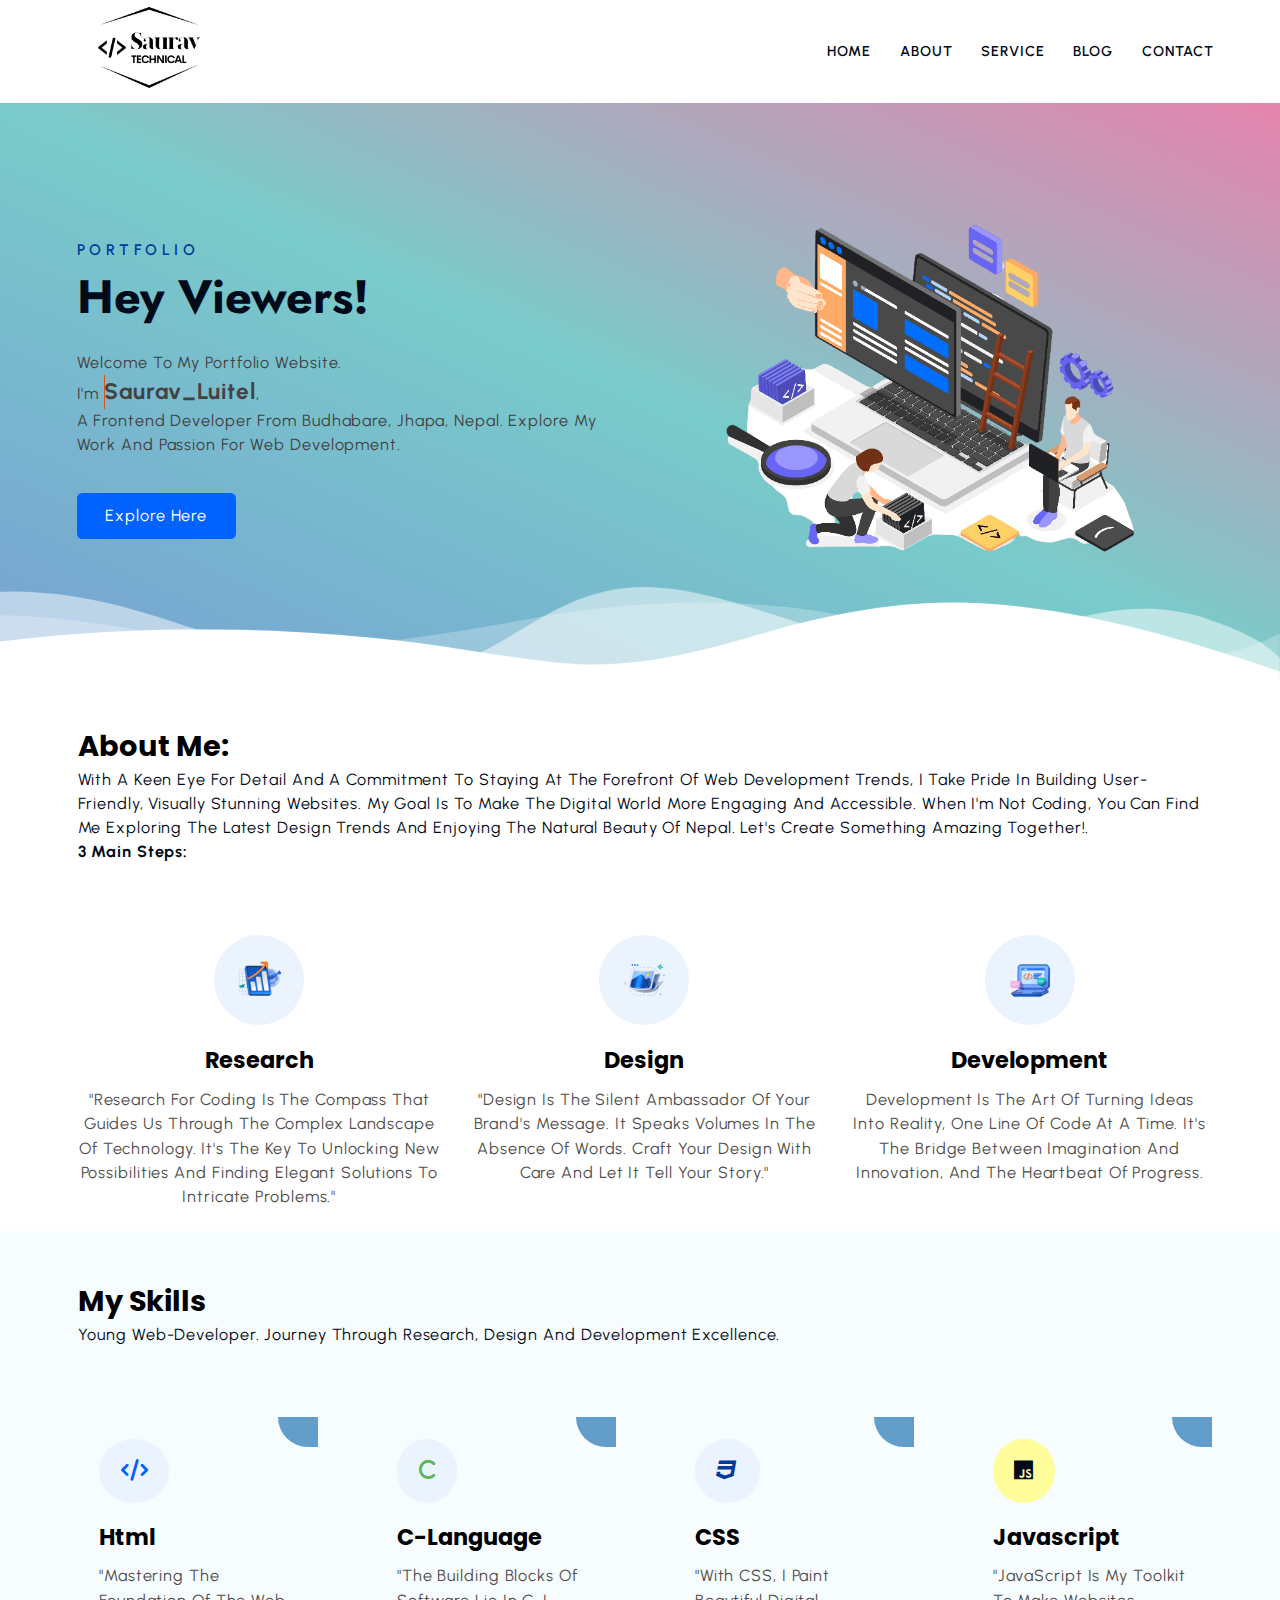
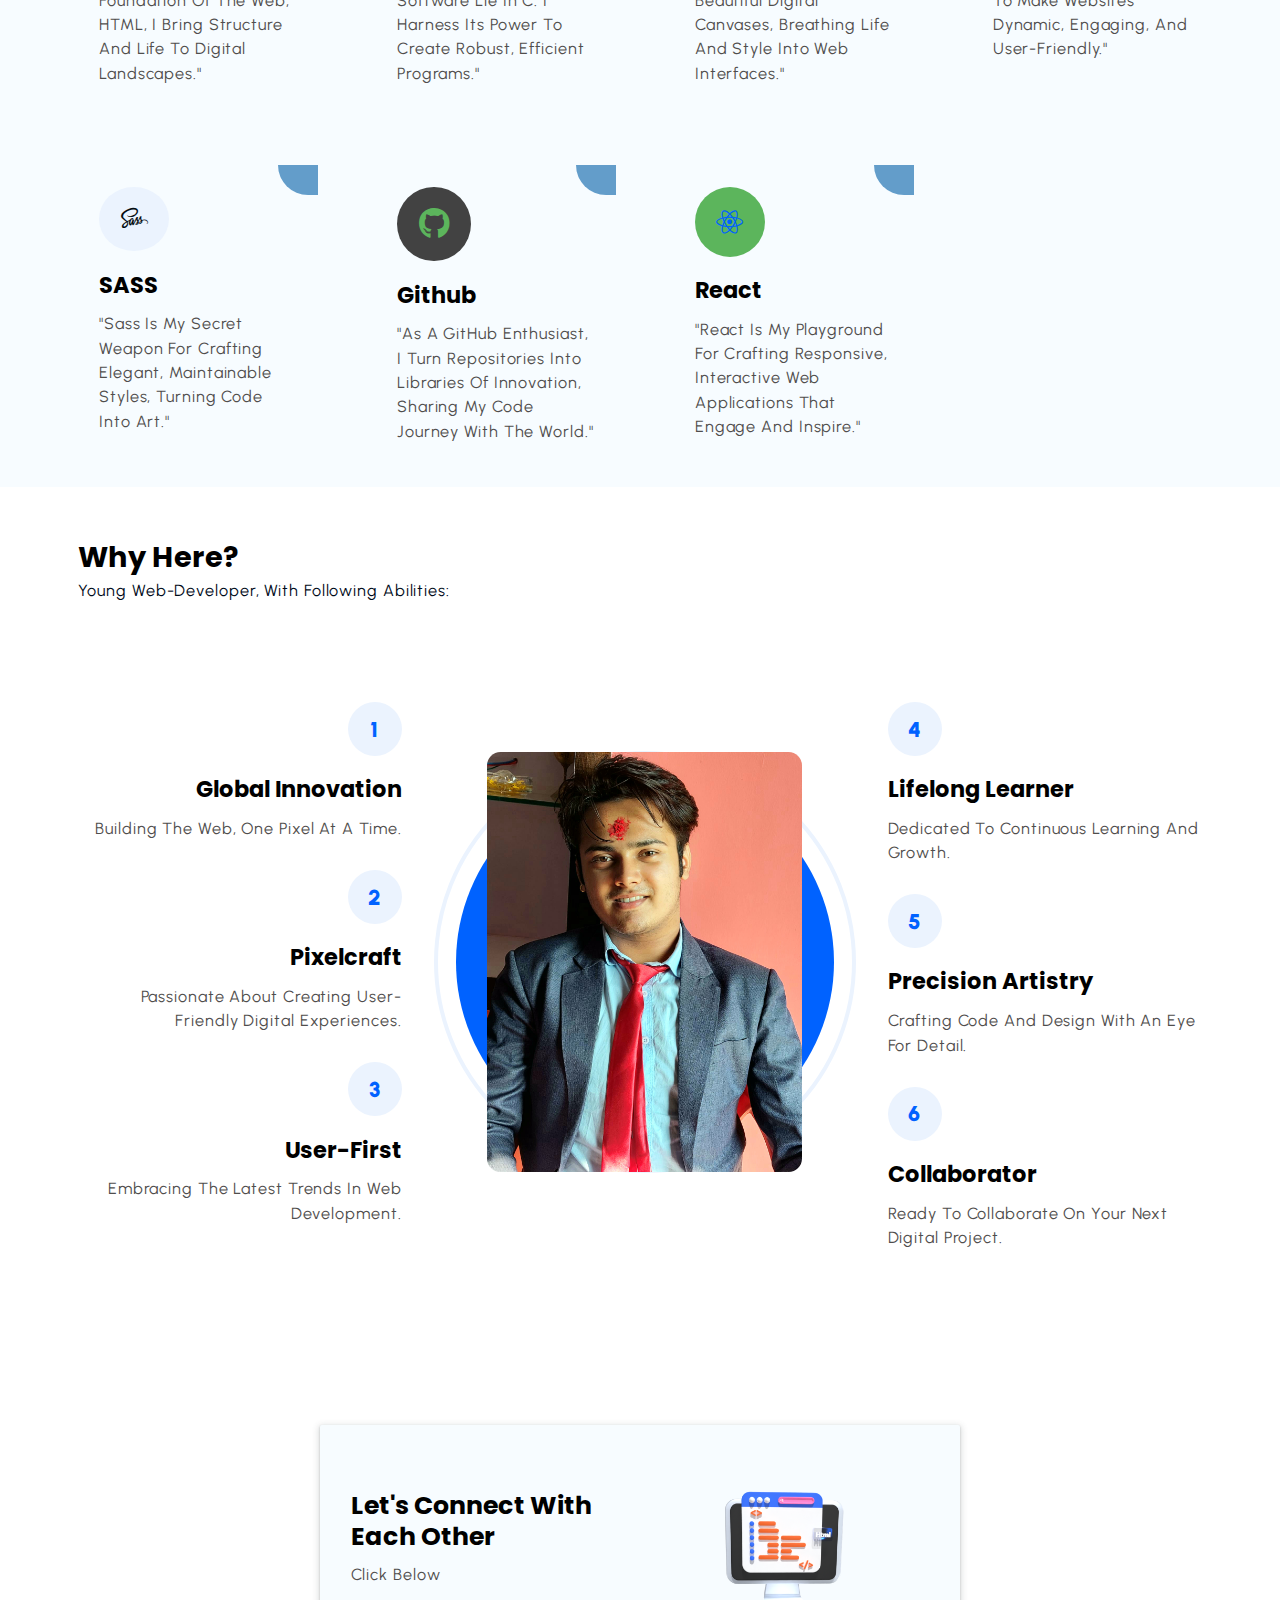
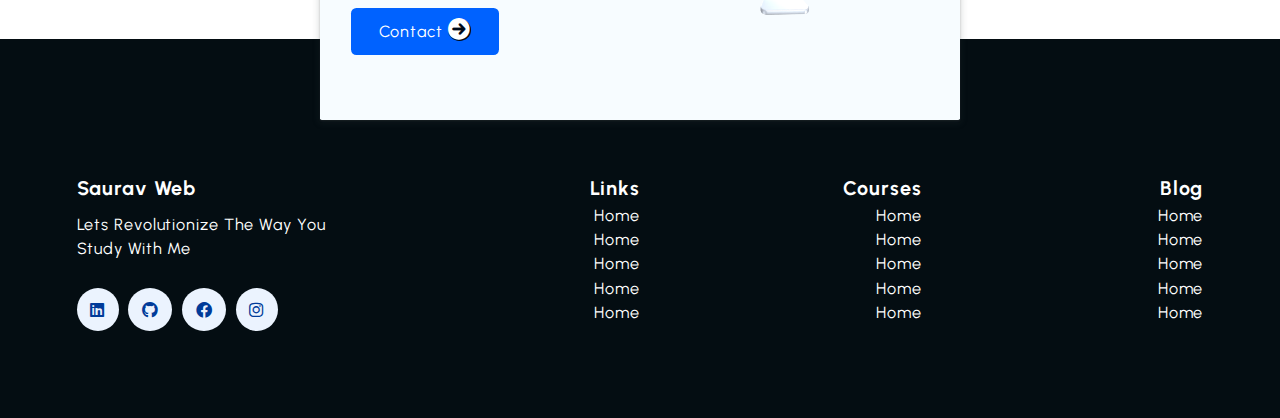
<file: Main-Project/index.html>
<!DOCTYPE html>
<html lang="en">

<head>
    <meta charset="UTF-8">
    <meta name="viewport" content="width= , initial-scale=1.0">
    <title>Saurav-Website</title>
    <link rel="icon" href="logo+img/title.png" type=""> <!---title icon-->
    <link rel="stylesheet" href="https://cdnjs.cloudflare.com/ajax/libs/font-awesome/6.0.0/css/all.min.css">
    <link rel="stylesheet" href="css/style.css">
    <link rel="preconnect" href="https://fonts.googleapis.com">
    <link rel="preconnect" href="https://fonts.gstatic.com" crossorigin>
    <link
        href="https://fonts.googleapis.com/css2?family=Jost:wght@100;200;300;400;500;600;700;800;900&family=Poppins:wght@100;200;300;400;500;600;700;800;900&family=Urbanist:wght@100;200;300;400;500;600;700;800;900&display=swap"
        rel="stylesheet">
</head>

<body>
    <!------head navbar section-->
    <header class="section-navbar">
        <div class="container">
            <div class="navbar-brand">
                <a href="index.html">
                    <img src="logo+img/reallogo.png" alt="logo" style="width: 15rem;
                    height: auto;
                    padding-left: 3.2rem;filter: brightness(0);">
                </a>

            </div>
            <nav class="navbar">
                <ul>
                    <li class="nav-item"><a class="nav-link" href="#Home">Home</a></li>
                    <li class="nav-item"><a class="nav-link" href="#About">about</a></li>
                    <li class="nav-item"><a class="nav-link" href="#Service">service</a></li>
                    <li class="nav-item"><a class="nav-link" href="blog.html">blog</a></li>
                    <li class="nav-item"><a class="nav-link" href="#section-contact--homepage">contact</a></li>
                </ul>
            </nav>
        </div>
    </header>
    <!------head navbar section end-->

    <!-- ========== Start hero Section ========== -->
    <main id="Home">
        <div class="section-hero">
            <div class="container grid grid-two--cols">
                <div class="section-hero--content">
                    <p class="hero-subheading">Portfolio</p>
                    <h1 class="hero-heading">Hey Viewers!</h1>
                    <p class="hero-para">      
                     Welcome to my portfolio website. <br> I'm <span>Saurav_Luitel</span>,<br> a Frontend Developer from Budhabare, Jhapa, Nepal. 
                     Explore my work and passion for web development.
                    </p>
                    <div class="hero-btn">
                        <a href="service.html" class="btn btn-white">Explore Here</a>
                    </div>
                </div>
                <div class="section-hero--image">
                    <figure>
                        <img src="logo+img/replace.png" alt="main picture">
                    </figure>
                </div>
            </div>
        </div>
        <div class="custom-shape-divider-bottom-1697623819">
            <svg data-name="Layer 1" xmlns="http://www.w3.org/2000/svg" viewBox="0 0 1200 120"
                preserveAspectRatio="none">
                <path
                    d="M0,0V46.29c47.79,22.2,103.59,32.17,158,28,70.36-5.37,136.33-33.31,206.8-37.5C438.64,32.43,512.34,53.67,583,72.05c69.27,18,138.3,24.88,209.4,13.08,36.15-6,69.85-17.84,104.45-29.34C989.49,25,1113-14.29,1200,52.47V0Z"
                    opacity=".25" class="shape-fill"></path>
                <path
                    d="M0,0V15.81C13,36.92,27.64,56.86,47.69,72.05,99.41,111.27,165,111,224.58,91.58c31.15-10.15,60.09-26.07,89.67-39.8,40.92-19,84.73-46,130.83-49.67,36.26-2.85,70.9,9.42,98.6,31.56,31.77,25.39,62.32,62,103.63,73,40.44,10.79,81.35-6.69,119.13-24.28s75.16-39,116.92-43.05c59.73-5.85,113.28,22.88,168.9,38.84,30.2,8.66,59,6.17,87.09-7.5,22.43-10.89,48-26.93,60.65-49.24V0Z"
                    opacity=".5" class="shape-fill"></path>
                <path
                    d="M0,0V5.63C149.93,59,314.09,71.32,475.83,42.57c43-7.64,84.23-20.12,127.61-26.46,59-8.63,112.48,12.24,165.56,35.4C827.93,77.22,886,95.24,951.2,90c86.53-7,172.46-45.71,248.8-84.81V0Z"
                    class="shape-fill"></path>
            </svg>
        </div>
    </main>
    <!-- ========== End hero Section ========== -->

    <!-- ========== Start About Section ========== -->
    <section class="section-about" id="About">
        <div class="container">
            <h2 class="section-common-heading">About Me:</h2>
            <p class="section-common-subheading">
                With a keen eye for detail and a commitment to staying at the forefront of web development trends, I take pride in building user-friendly,
                 visually stunning websites. My goal is to make the digital world more engaging and accessible. When I'm not coding, 
                you can find me exploring the latest design trends and enjoying the natural beauty of Nepal. Let's create something amazing together!. <br> <b>3 main steps:</b>
            </p>
        </div>
        <div class="container grid grid-three--cols">
            <div class="about-div">
                <div class="icon">
                    <img src="logo+img/research.png" alt="research">
                </div>
                <h2 class="section-common--title">Research</h2>
                <p>"Research for coding is the compass that guides us through the complex landscape of technology.
                 It's the key to unlocking new possibilities and finding elegant solutions to intricate problems."</p>
            </div>
            <div class="about-div">
                <div class="icon">
                    <img src="logo+img/design.png" alt="design">
                </div>
                <h2 class="section-common--title">Design</h2>
                <p>"Design is the silent ambassador of your brand's message. It speaks volumes in the absence of words.
                     Craft your design with care and let it tell your story."</p>
            </div>
            <div class="about-div">
                <div class="icon">
                    <img src="logo+img/Coding.png" alt="development">
                </div>
                <h2 class="section-common--title">Development</h2>
                <p>Development is the art of turning ideas into reality, one line of code at a time. 
                    It's the bridge between imagination and innovation, and the heartbeat of progress.</p>
            </div>
        </div>
    </section>
    <!-- ========== End About Section ========== -->

    <!-- ========== Start Services Section ========== -->
    <section class="section-course" id="Service">
        <div class="container">
            <h1 class="section-common-heading">My Skills</h1>
            <p class="section-common-subheading">
                Young Web-developer. Journey through Research, Design and Development Excellence.
            </p>
        </div>
        <div class="container grid grid-four--cols">
            <div class="course-div">
                <div class="icon">
                    <i class="fa-solid fa-code"></i>
                </div>
                <h2 class="section-common--title">Html</h2>
                <p class="">"Mastering the foundation of the web, HTML, I bring structure and life to digital landscapes."</p>
            </div>
            <div class="course-div">
                <div class="icon">
                    <i class="fa-solid fa-c"></i>
                </div>
                <h2 class="section-common--title">C-language</h2>
                <p class=""> "The building blocks of software lie in C. I harness its power to create robust, efficient programs."</p>
            </div>
            <div class="course-div">
                <div class="icon">
                    <i class="fa-brands fa-css3"></i>
                </div>
                <h2 class="section-common--title">CSS</h2>
                <p class="">"With CSS, I paint beautiful digital canvases, breathing life and style into web interfaces."</p>
            </div>
            <div class="course-div">
                <div class="icon">
                    <i class="fa-brands fa-js"></i>
                </div>
                <h2 class="section-common--title">Javascript</h2>
                <p class="">"JavaScript is my toolkit to make websites dynamic, engaging, and user-friendly."</p>
            </div>
            <div class="course-div">
                <div class="icon">
                    <i class="fa-brands fa-sass"></i>
                </div>
                <h2 class="section-common--title">SASS</h2>
                <p class=""> "Sass is my secret weapon for crafting elegant, maintainable styles, turning code into art."</p>
            </div>
            <div class="course-div">
                <div class="icon">
                    <i class="fa-brands fa-github"></i>
                </div>
                <h2 class="section-common--title">Github</h2>
                <p class=""> "As a GitHub enthusiast, I turn repositories into libraries of innovation, sharing my code journey with the world."</p>
            </div>
            <div class="course-div">
                <div class="icon">
                    <i class="fa-brands fa-react"></i>
                </div>
                <h2 class="section-common--title">react</h2>
                <p class="">"React is my playground for crafting responsive, interactive web applications that engage and inspire."</p>
            </div>

        </div>
    </section>
    <!-- ========== End Services Section ========== -->

    <!-- ========== Start Khatra Section ========== -->
    <section class="section-why--choose">
        <div class="container">
            <h1 class="section-common-heading">Why Here?</h1>
            <p class="section-common-subheading">
                Young Web-developer, With Following Abilities:
            </p>
        </div>
        <div class="container grid grid-three--cols">
            <div class="choose-left--div text-align--right">
                <div class="why-choose--div">
                    <p class="common-text--highlight">1</p>
                    <h3 class="section-common--title">Global Innovation</h3>
                    <p>
                        Building the web, one pixel at a time.
                    </p>
                </div>
                <div class="why-choose--div">
                    <p class="common-text--highlight">2</p>
                    <h3 class="section-common--title">Pixelcraft</h3>
                    <p>
                        Passionate about creating user-friendly digital experiences.
                    </p>
                </div>
                <div class="why-choose--div">
                    <p class="common-text--highlight">3</p>
                    <h3 class="section-common--title">User-First</h3>
                    <p>
                        Embracing the latest trends in web development.
                    </p>
                </div>
            </div>

            <!-----center part of img-->
            <div class="choose-center--div">
                <figure>
                    <img src="logo+img/myself.jpg" alt="myself">
                </figure>
            </div>


            <!--right-side of content-->
            <div class="choose-right--div text-align--left">
                <div class="why-choose--div">
                    <p class="common-text--highlight">4</p>
                    <h3 class="section-common--title">Lifelong Learner</h3>
                    <p>
                        Dedicated to continuous learning and growth.
                    </p>
                </div>
                <div class="choose-right--div text-align--left">
                    <div class="why-choose--div">
                        <p class="common-text--highlight">5</p>
                        <h3 class="section-common--title">Precision Artistry</h3>
                        <p>
                            Crafting code and design with an eye for detail.
                        </p>
                    </div>
                </div>
                <div class="choose-right--div text-align--left">
                    <div class="why-choose--div">
                        <p class="common-text--highlight">6</p>
                        <h3 class="section-common--title">Collaborator</h3>
                        <p>
                            Ready to collaborate on your next digital project.
                        </p>
                    </div>
                </div>
            </div>
        </div>
    </section>
    <!-- ========== End Khatra Section ========== -->

    <div class="section-contact--homepage" id="section-contact--homepage">
        <div class="container grid grid-two--cols">
            <div class="contact-content">
                <h2 class="contact-title">Let's Connect With Each Other </h2>
                <p> Click Below</p>
                <div class="btn">
                    <a href="contact.html">
                        Contact <i class="fa-solid fa-arrow-circle-right"></i>
                    </a>
                </div>
            </div>
            <div class="contact-image">
                <img src="logo+img/code.png" alt="a guy doing coding">
            </div>
        </div>
    </div>

    <!-- ========== Start contact-home Section ========== -->

    <!-- ========== End contact-home Section ========== -->

    <!-- ========== Start footer Section ========== -->
    <footer>
        <div class="container grid grid-four--cols">
            <div class="footer-1--div">
                <div class="logo-brand">
                    <a href="index.html" class="footer-subheading">Saurav Web</a>
                </div>
                <p>Lets revolutionize the way you study with Me</p>
            
             <div class="social-footer--icons">
                <a href="#"><i class="fa-brands fa-linkedin"></i></a>
                <a href="https://github.com/Saurav-627" target="_blank"><i class="fa-brands fa-github"></i></a>
                <a href="https://www.facebook.com/Sauravluitel.111/" target="_blank"><i class="fa-brands fa-facebook"></i></a>
                <a href="https://www.instagram.com/sourab_luitel/" target="_blank"><i class="fa-brands fa-instagram"></i></a>
             </div>
            </div>
            <div class="footer-2--div">
                <p class="footer-subheading">Links</p>
                    <ul>
                        <li><a href="index.html">Home</a></li>
                        <li><a href="index.html">Home</a></li>
                        <li><a href="index.html">Home</a></li>
                        <li><a href="index.html">Home</a></li>
                        <li><a href="index.html">Home</a></li>
                    
                    </ul>

               
            </div>
            <div class="footer-3--div">
                <p class="footer-subheading">Courses     </p>
                    <ul>
                        <li><a href="index.html">Home</a></li>
                        <li><a href="index.html">Home</a></li>
                        <li><a href="index.html">Home</a></li>
                        <li><a href="index.html">Home</a></li>
                        <li><a href="index.html">Home</a></li>
                    </ul>
            </div>
            <div class="footer-4--div">
                <p class="footer-subheading">blog     </p>
                    <ul>
                        <li><a href="index.html">Home</a></li>
                        <li><a href="index.html">Home</a></li>
                        <li><a href="index.html">Home</a></li>
                        <li><a href="index.html">Home</a></li>
                        <li><a href="index.html">Home</a></li>
                    </ul>
            </div>
        </div>
    </footer>

    <!-- ========== End footer Section ========== -->




</body>

</html>
</file>
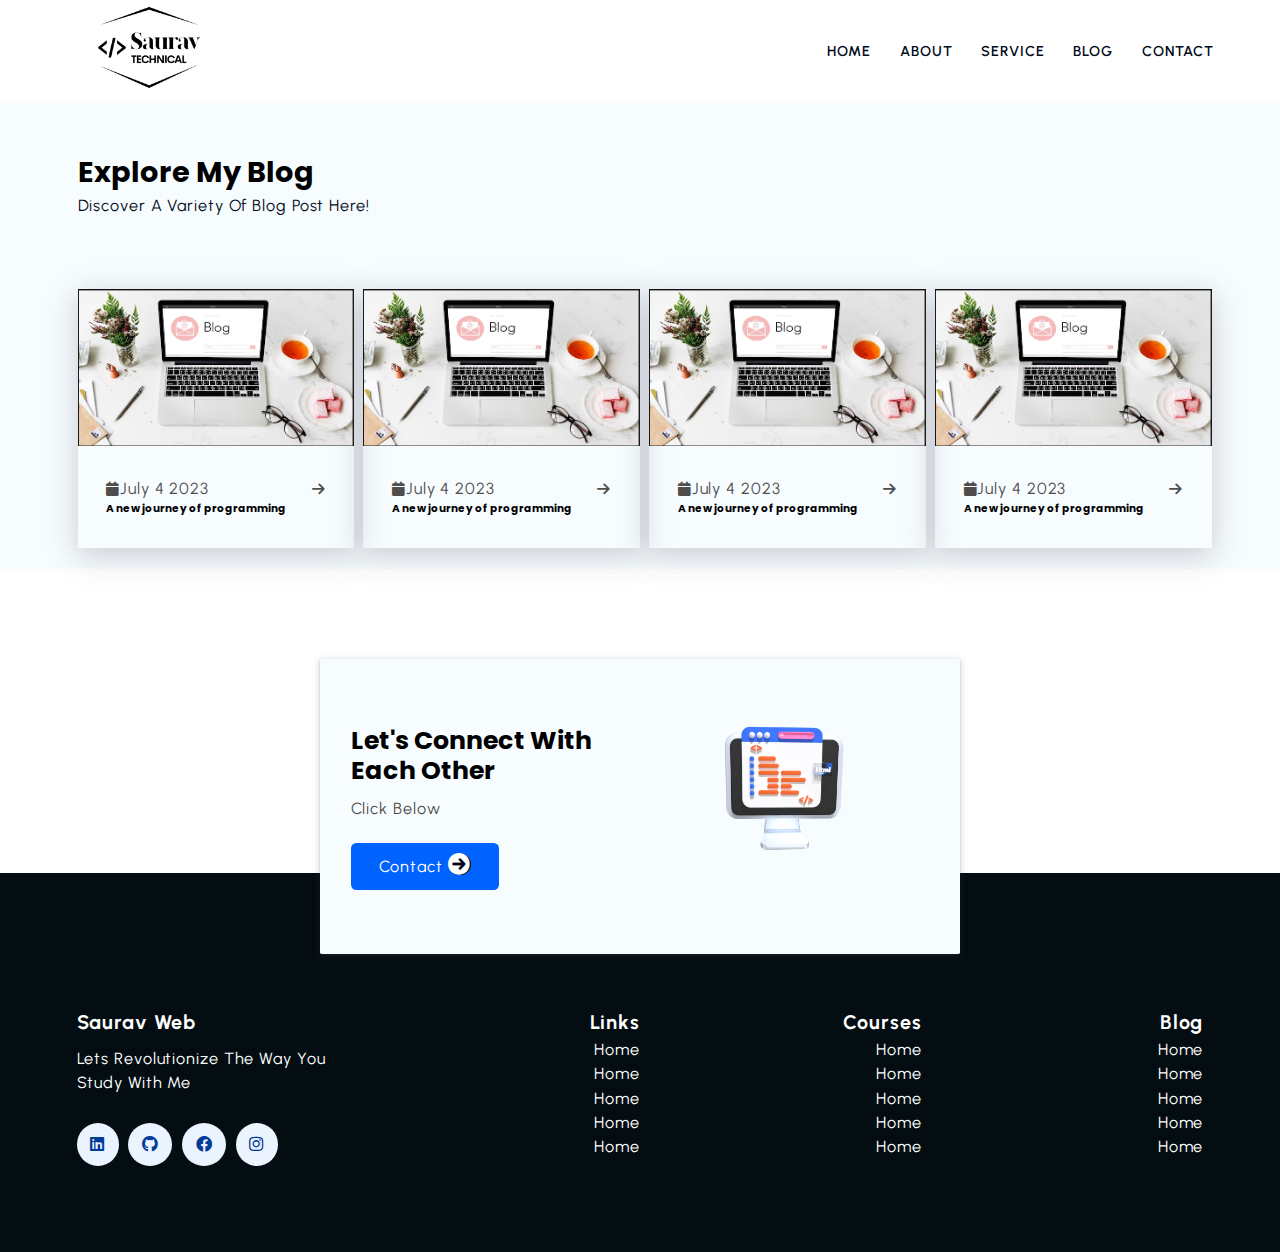
<file: Main-Project/blog.html>
<!DOCTYPE html>
<html lang="en">
<head>
    <meta charset="UTF-8">
    <meta name="viewport" content="width=device-width, initial-scale=1.0">
    <link rel="icon" href="logo+img/title.png" type=""> <!---title icon-->
    <link rel="stylesheet" href="https://cdnjs.cloudflare.com/ajax/libs/font-awesome/6.0.0/css/all.min.css">
    <link rel="stylesheet" href="css/style.css">
    <link rel="preconnect" href="https://fonts.googleapis.com">
    <link rel="preconnect" href="https://fonts.gstatic.com" crossorigin>
    <link
        href="https://fonts.googleapis.com/css2?family=Jost:wght@100;200;300;400;500;600;700;800;900&family=Poppins:wght@100;200;300;400;500;600;700;800;900&family=Urbanist:wght@100;200;300;400;500;600;700;800;900&display=swap"
        rel="stylesheet">
    <title>Blog-Page</title>
</head>
<body>
    <!--------Start head navbar section-->
    <header class="section-navbar">
        <div class="container">
            <div class="navbar-brand">
                <a href="index.html">
                    <img src="logo+img/reallogo.png" alt="logo" style="width: 15rem;
                    height: auto;
                    padding-left: 3.2rem;filter: brightness(0);">
                </a>

            </div>
            <nav class="navbar">
                <ul>
                    <li class="nav-item"><a class="nav-link" href="index.html">Home</a></li>
                    <li class="nav-item"><a class="nav-link" href="about.html">about</a></li>
                    <li class="nav-item"><a class="nav-link" href="service.html">service</a></li>
                    <li class="nav-item"><a class="nav-link" href="blog.html">blog</a></li>
                    <li class="nav-item"><a class="nav-link" href="contact.html">contact</a></li>
                </ul>
            </nav>
        </div>
    </header>
    <!------head navbar section end-->

    <!-- ========== Start Blog Section ========== -->
    <section class="section-blog">
        <div class="container">
            <h2 class="section-common-heading">Explore My blog</h2>
            <p class="section-common-subheading">
                Discover a variety of blog post here!
            </p>
        </div>
        <div class="container grid grid-four--cols">
            <div class="blog">
                <figure>
                    <img src="logo+img/blog.png" alt="blog">
                </figure>
                <div class="blog-content">
                    <div class="blog-date">
                        <p><i class="fa-solid fa-calendar"></i>July 4 2023</p>
                        <p><i class="fa-solid fa-arrow-right"></i></p>
                    </div>
                    <h3 class="section-common-title">
                        A new journey of programming
                    </h3>
                </div>
            </div>
            <div class="blog">
                <figure>
                    <img src="logo+img/blog.png" alt="blog">
                </figure>
                <div class="blog-content">
                    <div class="blog-date">
                        <p><i class="fa-solid fa-calendar"></i>July 4 2023</p>
                        <p><i class="fa-solid fa-arrow-right"></i></p>
                    </div>
                    <h3 class="section-common-title">
                        A new journey of programming
                    </h3>
                </div>
            </div>
            <div class="blog">
                <figure>
                    <img src="logo+img/blog.png" alt="blog">
                </figure>
                <div class="blog-content">
                    <div class="blog-date">
                        <p><i class="fa-solid fa-calendar"></i>July 4 2023</p>
                        <p><i class="fa-solid fa-arrow-right"></i></p>
                    </div>
                    <h3 class="section-common-title">
                        A new journey of programming
                    </h3>
                </div>
            </div>
            <div class="blog">
                <figure>
                    <img src="logo+img/blog.png" alt="blog">
                </figure>
                <div class="blog-content">
                    <div class="blog-date">
                        <p><i class="fa-solid fa-calendar"></i>July 4 2023</p>
                        <p><i class="fa-solid fa-arrow-right"></i></p>
                    </div>
                    <h3 class="section-common-title">
                        A new journey of programming
                    </h3>
                </div>
            </div>
        </div>

    </section>
    
    <!-- ========== End Blog Section ========== -->
    <div style="margin-top: -5rem;" class="section-contact--homepage" id="section-contact--homepage">
        <div class="container grid grid-two--cols">
            <div class="contact-content">
                <h2 class="contact-title">Let's Connect With Each Other </h2>
                <p> Click Below</p>
                <div class="btn">
                    <a href="contact.html">
                        Contact <i class="fa-solid fa-arrow-circle-right"></i>
                    </a>
                </div>
            </div>
            <div class="contact-image">
                <img src="logo+img/code.png" alt="a guy doing coding">
            </div>
        </div>
    </div>

     <!-- ========== Start footer Section ========== -->
     <footer>
        <div class="container grid grid-four--cols">
            <div class="footer-1--div">
                <div class="logo-brand">
                    <a href="index.html" class="footer-subheading">Saurav Web</a>
                </div>
                <p>Lets revolutionize the way you study with Me</p>
            
             <div class="social-footer--icons">
                <a href="#" target="_blank"><i class="fa-brands fa-linkedin"></i></a>
                <a href="#" target="_blank"><i class="fa-brands fa-github"></i></a>
                <a href="#" target="_blank"><i class="fa-brands fa-facebook"></i></a>
                <a href="#" target="_blank"><i class="fa-brands fa-instagram"></i></a>
             </div>
            </div>
            <div class="footer-2--div">
                <p class="footer-subheading">Links</p>
                    <ul>
                        <li><a href="index.html">Home</a></li>
                        <li><a href="index.html">Home</a></li>
                        <li><a href="index.html">Home</a></li>
                        <li><a href="index.html">Home</a></li>
                        <li><a href="index.html">Home</a></li>
                    
                    </ul>

               
            </div>
            <div class="footer-3--div">
                <p class="footer-subheading">Courses     </p>
                    <ul>
                        <li><a href="index.html">Home</a></li>
                        <li><a href="index.html">Home</a></li>
                        <li><a href="index.html">Home</a></li>
                        <li><a href="index.html">Home</a></li>
                        <li><a href="index.html">Home</a></li>
                    </ul>
            </div>
            <div class="footer-4--div">
                <p class="footer-subheading">blog     </p>
                    <ul>
                        <li><a href="index.html">Home</a></li>
                        <li><a href="index.html">Home</a></li>
                        <li><a href="index.html">Home</a></li>
                        <li><a href="index.html">Home</a></li>
                        <li><a href="index.html">Home</a></li>
                    </ul>
            </div>
        </div>
    </footer>

    <!-- ========== End footer Section ========== -->
    
</body>
</html>
</file>
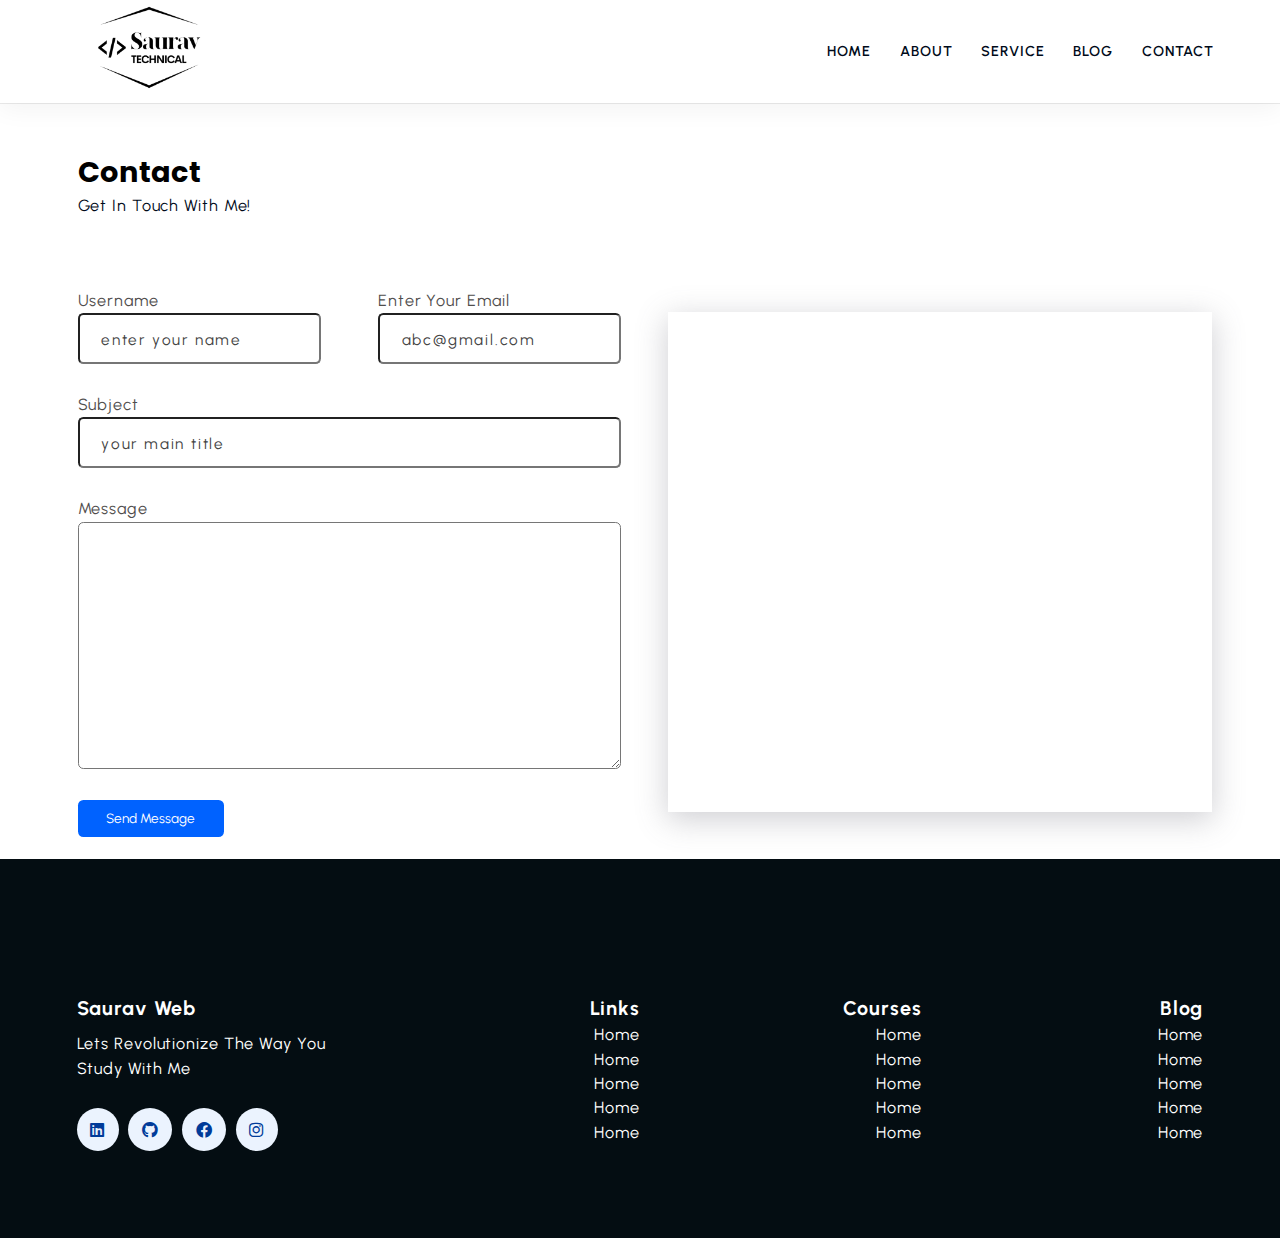
<file: Main-Project/contact.html>
<!DOCTYPE html>
<html lang="en">
<head>
    <meta charset="UTF-8">
    <meta name="viewport" content="width=device-width, initial-scale=1.0">
    <link rel="icon" href="logo+img/title.png" type=""> <!---title icon-->
    <link rel="stylesheet" href="https://cdnjs.cloudflare.com/ajax/libs/font-awesome/6.0.0/css/all.min.css">
    <link rel="stylesheet" href="css/style.css">
    <link rel="preconnect" href="https://fonts.googleapis.com">
    <link rel="preconnect" href="https://fonts.gstatic.com" crossorigin>
    <link
        href="https://fonts.googleapis.com/css2?family=Jost:wght@100;200;300;400;500;600;700;800;900&family=Poppins:wght@100;200;300;400;500;600;700;800;900&family=Urbanist:wght@100;200;300;400;500;600;700;800;900&display=swap"
        rel="stylesheet">
    <title>Contact-Page</title>
</head>
<body>

    <!--------Start head navbar section-->
    <header class="section-navbar">
        <div class="container">
            <div class="navbar-brand">
                <a href="index.html">
                    <img src="logo+img/reallogo.png" alt="logo" style="width: 15rem;
                    height: auto;
                    padding-left: 3.2rem;filter: brightness(0);">
                </a>

            </div>
            <nav class="navbar">
                <ul>
                    <li class="nav-item"><a class="nav-link" href="index.html">Home</a></li>
                    <li class="nav-item"><a class="nav-link" href="about.html">about</a></li>
                    <li class="nav-item"><a class="nav-link" href="service.html">service</a></li>
                    <li class="nav-item"><a class="nav-link" href="blog.html">blog</a></li>
                    <li class="nav-item"><a class="nav-link" href="contact.html">contact</a></li>
                </ul>
            </nav>
        </div>
    </header>
    <!------head navbar section end-->
    
    <!-- ========== Start contact-home Section ========== -->
    <section class="section-contact">
        <div class="container">
            <h2 class="section-common-heading">Contact</h2>
            <p class="section-common-subheading">
               Get in touch with me!
            </p>
        </div>
        <div class="container grid grid-two--cols">
            <div class="contact-content">
                <form   action="https://formspree.io/f/mvojlpbk" method="POST">
                    <div class="grid grid-two--cols mb-3">
                     <div>
                        <label for="username">Username</label>
                        <input type="text" name="username" id="username" required autocomplete="off" placeholder="enter your name">                  
                     </div>
                     <div>
                        <label for="email">Enter your email</label>
                        <input type="email" name="email" id="email" required autocomplete="off" placeholder="abc@gmail.com">                  
                     </div>
                    </div>

                    <div class="mb-3">
                        <label for="subject">subject</label>
                        <input type="text" name="subject" id="subject" placeholder="your main title" autocomplete="off">
                    </div>
                    <div class="mb-3">
                        <label for="message">message</label>
                        <textarea name="message id="message" cols="30" rows="10"></textarea>
                    </div>
                    <div>
                        <button type="submit" class="btn btn-submit">Send Message</button>
                    </div>

                </form>
            </div>
            <div class="contact-map">
              <iframe src="https://www.google.com/maps/embed?pb=!1m18!1m12!1m3!1d57017.60804391276!2d87.98975807709617!3d26.725206814101213!2m3!1f0!2f0!3f0!3m2!1i1024!2i768!4f13.1!3m3!1m2!1s0x39e5b707bb4dee8b%3A0xa28189dcc8d781c4!2sBudhabare!5e0!3m2!1sen!2snp!4v1697778811240!5m2!1sen!2snp" width="100%" height="500" style="border:0;" allowfullscreen="" loading="lazy" referrerpolicy="no-referrer-when-downgrade"></iframe>
            </div>
        </div>
    </section>

    
    <!-- ========== End contact-home Section ========== -->

    <!-- ========== Start footer Section ========== -->
    <footer>
        <div class="container grid grid-four--cols">
            <div class="footer-1--div">
                <div class="logo-brand">
                    <a href="index.html" class="footer-subheading">Saurav Web</a>
                </div>
                <p>Lets revolutionize the way you study with Me</p>
            
             <div class="social-footer--icons">
                <a href="#" target="_blank"><i class="fa-brands fa-linkedin"></i></a>
                <a href="#" target="_blank"><i class="fa-brands fa-github"></i></a>
                <a href="#" target="_blank"><i class="fa-brands fa-facebook"></i></a>
                <a href="#" target="_blank"><i class="fa-brands fa-instagram"></i></a>
             </div>
            </div>
            <div class="footer-2--div">
                <p class="footer-subheading">Links</p>
                    <ul>
                        <li><a href="index.html">Home</a></li>
                        <li><a href="index.html">Home</a></li>
                        <li><a href="index.html">Home</a></li>
                        <li><a href="index.html">Home</a></li>
                        <li><a href="index.html">Home</a></li>
                    
                    </ul>

               
            </div>
            <div class="footer-3--div">
                <p class="footer-subheading">Courses     </p>
                    <ul>
                        <li><a href="index.html">Home</a></li>
                        <li><a href="index.html">Home</a></li>
                        <li><a href="index.html">Home</a></li>
                        <li><a href="index.html">Home</a></li>
                        <li><a href="index.html">Home</a></li>
                    </ul>
            </div>
            <div class="footer-4--div">
                <p class="footer-subheading">blog     </p>
                    <ul>
                        <li><a href="index.html">Home</a></li>
                        <li><a href="index.html">Home</a></li>
                        <li><a href="index.html">Home</a></li>
                        <li><a href="index.html">Home</a></li>
                        <li><a href="index.html">Home</a></li>
                    </ul>
            </div>
        </div>
    </footer>

    
</body>
</html>
</file>
<file: Main-Project/css/style.css>
/* base rule  */

* {
  margin: 0;
  padding: 0;
  box-sizing: border-box;
  font-family: "Urbanist", sans-serif;
}

html {
  font-size: 62.5%;
  /* 1rem = 10px  */
  scroll-behavior: smooth;
  /* scroll-snap-type: Y proximity; */
}

h1,
h2,
h3,
h4,
h5,
h6 {
  font-family: "Poppins", sans-serif;
}

p,
li,
a,
label {
  font-family: "Urbanist", sans-serif;
  font-size: 1.8rem;
  letter-spacing: 0.1rem;
  font-weight: 400;
  color: var(--para-color);
  line-height: 1.5;
  text-transform: capitalize;
}


/* name-animated */
span{
  font-size: 2.5rem;
  font-weight: 700;
  position: relative;

  &::before{
    content: "Saurav_Luitel";
    color:#df5210;
    position: absolute;
    left: 0;
    width: 0;
    border-right: 1px solid #df5210;
    overflow: hidden;
    animation: left-right 1.2s linear infinite alternate;
    -webkit-animation: left-right 1.2s linear infinite alternate;
}
}
@keyframes left-right{
  0%{
    width:0;
  }
  100%{
    width:100%
  }  
}
/* name-animated-end */


a {
  text-decoration: none;
}

li {
  list-style: none;
}

/* theme */

:root {
  --main-color: #0062ff;
  --supporting-color: #ebf3fe;
  --font-color: #424242;
  /* --bg-color: #ffffff; */
  --bg-color: #f7fcff;
  --heading-color: #000a19;
  --hero-heading-color: #003b99;
  --white-color: #ffffff;
  --para-color: #504e4d;
  --bnt-hover-bg-color: #003b99;
  --btn-box-shadow: rgba(100, 100, 111, 0.3) 0px 7px 29px 1px;
  --footer-bg-color: #040d12;
  --navbar:#5cb55c;
  --hover-color:rgba(36, 117, 179, 0.7);
}

/* layout */
.container{
  max-width: 130rem;
  margin: 0 auto;
  padding: 9.6rem 2.4rem
}
/* new pseudo class :is */
:is(.section-about, .section-course,.section-contact--homepage,.section-contact,.section-blog,.section-why--choose,) .container{
  padding: 5.4rem 1.5rem 2.4rem 2.5rem;
}

.grid{
  display: grid;

}

.grid-two--cols{
  grid-template-columns: repeat(2,1fr);
}

.grid-three--cols{
  grid-template-columns: repeat(3,1fr);
}
.grid-four--cols{
  grid-template-columns: repeat(4,1fr);
}






/* module / reusable  */
.section-common-heading{
  font-size: 3.2rem;
  font-weight: 700;
  text-transform: capitalize;
  font-family: 'Poppins',sans-serif;
}
.section-common-subheading{
  color: var(--heading-color);
}
.section-common--title{
  font-size: 2.5rem;
  margin: 1.8rem 0 1.2rem 0;
}

.btn{
  display: inline-block;
  padding: 1.2rem 3.2rem;
  background-color: var(--main-color);
  color: var(--white-color);
  border-radius: .6rem;
  -webkit-border-radius: .6rem;
  -moz-border-radius: .6rem;
  -ms-border-radius: .6rem;
  -o-border-radius: .6rem;
  transition:all .3s;
  -webkit-transition:all .3s;
  -moz-transition:all .3s;
  -ms-transition:all .3s;
  -o-transition:all .3s;
}
.fa-solid,.fa-brands{
  padding: 2.4rem;
  font-size: 2.4rem;
  background-color: var(--supporting-color);
  border-radius: 50%;
  -webkit-border-radius: 50%;
  -moz-border-radius: 50%;
  -ms-border-radius: 50%;
  -o-border-radius: 50%;
}
 

/* states  */

.btn:hover {
  background-color: var(--bnt-hover-bg-color);
  cursor: pointer;
  box-shadow: var(--btn-box-shadow);
}

/***** Navbar Section *****/
.section-navbar{
  width: 100%;
  box-shadow: rgba(0, 0, 0, 0.05) 0px 6px 24px 0px, rgba(0, 0, 0, 0.08) 0 0 0 1px;
}
.section-navbar .container{
  display: flex;
  justify-content: space-between;
  align-items: center;
  padding: 0.7rem 1.2rem;
}
.section-navbar .navbar ul{
  display: flex;
  gap: 3.2rem;
  cursor: pointer;

  /* CSS NESTING */

  & li a{
        color: var(--heading-color);
        text-transform: uppercase;
        font-weight: 600;
        font-size: 1.6rem;
        display: inline-block;
        position: relative;
    
        &::after{
          content: "";
          position: absolute;
          bottom: 0;
          left: 0;
          width: 0%;
          border-bottom: .2rem solid var(--main-color);
          transition: all .5s linear;
          -webkit-transition: all .5s linear;
          -moz-transition: all .5s linear;
          -ms-transition: all .5s linear;
          -o-transition: all .5s linear;
}
  }

  & a:hover::after{
    width: 100%;
  }
}
/***** End Navbar Section *****/

/***** Hero Section *****/
main{
  /* background-image: linear-gradient(to top right,
     #3d86fa,
     #4484fb,
     #679eff,
     #b3d2ff,
     #ebf3fe
  ); */
  background-image: linear-gradient(to top right,#77a1d3, #79cbca ,#e684ae);
  position: relative;
}
.section-hero .grid{
  align-items: center;
  gap: 6.4rem;

  & .hero-subheading{
    text-transform: uppercase;
    letter-spacing: 0.5rem;
    font-size: 1.7rem;
    word-spacing: .5rem;
    color: var(--hero-heading-color);
    font-weight: 600;
  }

  & .hero-heading{
    font-family: "jost",sans-serif;
    font-size: 5.2rem;
    line-height: 1.5;
    color: var(--heading-color);
    font-weight: 700;
  }
  
   & .hero-para{
    color: var(--font-color);
    margin: 2rem 0 4rem 0;
    font-weight: 400;
   }

}

.section-hero--image img{
  width: 100%;
  height: auto;
  transition: all .5s linear;
  -webkit-transition: all .5s linear;
  -moz-transition: all .5s linear;
  -ms-transition: all .5s linear;
  -o-transition: all .5s linear;

  &:hover{
  transform: scaleX(1.2);
  -webkit-transform: scaleX(1.2);
  -moz-transform: scaleX(1.2);
  -ms-transform: scaleX(1.2);
  -o-transform: scaleX(1.2);
  filter: drop-shadow(1px 1px 10px black);
  -webkit-filter: drop-shadow(1px 1px 10px black);
}
}
/* shape-divider */
.custom-shape-divider-bottom-1697623819 {
  position: absolute;
  bottom: 0;
  left: 0;
  width: 100%;
  overflow: hidden;
  line-height: 0;
  transform: rotate(180deg);
}

.custom-shape-divider-bottom-1697623819 svg {
  position: relative;
  display: block;
  width: calc(113% + 1.3px);
  height: 97px;
  transform: rotateY(180deg);
}

.custom-shape-divider-bottom-1697623819 .shape-fill {
  fill: #FFFFFF;
}




/***** End Hero Section *****/

/***** About Section *****/
.section-about .grid{
  gap: 2.4rem;
}
.section-about img{
  padding: 2.4rem;
  background-color: var(--supporting-color);
  width: 10rem;
  height: auto;
  border-radius: 50%;
  -webkit-border-radius: 50%;
  -moz-border-radius: 50%;
  -ms-border-radius: 50%;
  -o-border-radius: 50%;
  transition: all .6s linear;
  -webkit-transition: all .6s linear;
  -moz-transition: all .6s linear;
  -ms-transition: all .6s linear;
  -o-transition: all .6s linear;
  cursor: pointer;
}
.section-about .about-div{
  text-align: center;
  
}
.about-div .icon img:hover{
  /*rotate: 360deg;
  */transform:rotate(360deg) ;
  -webkit-transform:rotate(360deg) ;
  -moz-transform:rotate(360deg) ;
  -ms-transform:rotate(360deg) ;
  -o-transform:rotate(360deg) ;
  background: linear-gradient(to right, #0575e6,#021b79);
}


/***** End About Section *****/

/*****Services Section *****/
.section-course{
  background-color: var(--bg-color);
}
.section-course .course-div{
  cursor: pointer;
  padding: 2.4rem;
  text-transform: capitalize;
  position: relative;
  transition: all .5s linear;
  -webkit-transition: all .5s linear;
  -moz-transition: all .5s linear;
  -ms-transition: all .5s linear;
  -o-transition: all .5s linear;
  
    &::after{
    content: "";
    /* background-color: rgba(253, 227, 167, 1); */
    background-color: var(--hover-color);
    position: absolute;
    right: 0;
    top: 0;
    width: 40px;
    height: 30px;
    border-radius: 0 0 0 30px;
    -webkit-border-radius: 0 0 0 30px;
    -moz-border-radius: 0 0 0 30px;
    -ms-border-radius: 0 0 0 30px;
    -o-border-radius: 0 0 0 30px;
    transition: all .5s linear;
    -webkit-transition: all .5s linear;
    -moz-transition: all .5s linear;
    -ms-transition: all .5s linear;
    -o-transition: all .5s linear;
}
&:hover::after{
  width: 100%;
  height: 100%;
  z-index: -1;
}

}

.section-course .grid{
  gap: 6.4rem;
}
.section-course .course-div:hover{
  border-radius: 0 0 0 30px;
   box-shadow: var(--btn-box-shadow);
   scale: 1.1;
   color: var(--white-color);
}
.section-course .course-div:hover>p{
  color: var(--white-color);
}

.course-div:nth-of-type(1) .icon .fa-solid{
  color: var(--main-color);
  
}

.course-div:nth-of-type(2) .icon .fa-solid{
  color: var(--navbar);

}

.course-div:nth-of-type(3) .icon .fa-brands{
  color: var(--bnt-hover-bg-color);

}

.course-div:nth-of-type(4) .icon .fa-brands{
  background: rgba(255, 252, 127,0.8);
  color: #000a19;
}


.course-div:nth-of-type(5) .icon .fa-brands{
     color: var(--footer-bg-color);
}

.course-div:nth-of-type(6) .icon .fa-brands{
  color: var(--navbar);
  background-color: var(--font-color);
  font-size: 3.5rem;
}


.course-div:nth-of-type(7) .icon .fa-brands{
 background-color: var(--navbar);
 color: var(--main-color);
 font-size: 3rem;
}
/***** EndServices Section *****/


/***** khatra Section *****/
  .section-why--choose .grid{
    gap: 9rem;
  }
  
  .common-text--highlight{
    width: 6rem;
    aspect-ratio: 1;
    background-color: var(--supporting-color);
    color: var(--main-color);
    display: grid;
    place-items: center;
    font-size: 2.4rem;
    font-weight: 900;
    border-radius: 50%;
    -webkit-border-radius: 50%;
    -moz-border-radius: 50%;
    -ms-border-radius: 50%;
    -o-border-radius: 50%;
  }
  .section-why--choose .text-align--right .why-choose--div{
    display: flex;
    flex-direction: column;
    justify-content: start;
    align-items: end;
    text-align: right;
  }
  .why-choose--div{
    margin-top: 3.2rem;
  }
  .choose-center--div img{
    width: 35rem;
    /* width: 100%; */
    height: auto;
    border-radius: 1.5rem;
    -webkit-border-radius: 1.5rem;
    -moz-border-radius: 1.5rem;
    -ms-border-radius: 1.5rem;
    -o-border-radius: 1.5rem;
  }
  .choose-center--div, figure{
    display: flex;
    justify-content: center;
    align-items: center;
    position: relative;
  }
   /* image-circle */
  
   .choose-center--div figure::before,
   .choose-center--div figure::after{
    content:'';
    position: absolute;
    top: 50%;
    left: 50%;
    transform: translate(-50%,-50%);
    -webkit-transform: translate(-50%,-50%);
    -moz-transform: translate(-50%,-50%);
    -ms-transform: translate(-50%,-50%);
    -o-transform: translate(-50%,-50%);
    background-color: var(--main-color);
    width: 42rem;
    height: 42rem;
    border-radius: 50%;
    -webkit-border-radius: 50%;
    -moz-border-radius: 50%;
    -ms-border-radius: 50%;
    -o-border-radius: 50%;
    z-index: -1;
   }
   .choose-center--div figure::before{
    animation: circle 5s linear infinite alternate;
    -webkit-animation: circle 5s linear infinite alternate;
  }
  @keyframes circle {
    0%{
      background-color: #3d86fa;
    }
    25%{
      background-color: #33FFF3;
    }
    50%{
      background-color: #33C7FF;
    }
    75%{
       background-color: #339FFF;
    }
    100%{
       background-color: #33FFA8;
    }
    
  }
  .choose-center--div figure::after{
    width: 46rem;
    height: 46rem;
    background-color: transparent;
    border: 0.5rem solid var(--supporting-color);
    z-index: -2;
   }




/***** End khatra Section *****/

/***** Blog Section *****/
.section-blog{
  background-color: var(--bg-color);

  & .grid-four--cols{
    gap: 1rem;
  }

  & .blog{
    box-shadow: var(--btn-box-shadow);
    transition:all .5s linear ;
    -webkit-transition:all .5s linear ;
    -moz-transition:all .5s linear ;
    -ms-transition:all .5s linear ;
    -o-transition:all .5s linear ;
    cursor: pointer;

    &:hover{
      transform: scale(0.9);
      -webkit-transform: scale(0.9);
      -moz-transform: scale(0.9);
      -ms-transform: scale(0.9);
      -o-transform: scale(0.9);
}
    
    & .blog-content{
      padding: 1.4rem 2.4rem 2.4rem;
  }
}

  & img{
    width: 100%;
    height: auto;
  }
  .blog-content{
    margin: 1rem .8rem;
  }
  & .blog-date{
    display: flex;
    justify-content: space-between;
    margin-top: 1rem;
  }
  & .fa-solid{
    background-color: transparent;
    font-size: 1.6rem;
    padding: 0;
    cursor: pointer;
    &:hover{
      color: var(--bnt-hover-bg-color);
    }
  }
}

/***** End Blog Section *****/

/***** contact-home Section *****/
.section-contact--homepage{
  width: 50%;
  min-height: 5rem;
  margin: 2rem auto;
  box-shadow: rgba(60, 64, 67, 0.3) 0px 1px 2px 0px, rgba(60, 64, 67, 0.15) 0px 2px 6px 2px ;
  margin-bottom: 6rem;
  border-radius: 0.2rem;
  -webkit-border-radius: 0.2rem;
  -moz-border-radius: 0.2rem;
  -ms-border-radius: 0.2rem;
  -o-border-radius: 0.2rem;
  position: relative;
  bottom: -15rem;
  z-index: 1;
  background-color: var(--bg-color);
  
  & .grid
  {
    align-items: center;
    padding:1.4rem 1.1rem 1.2rem 3.4rem;
  }
}
.contact-title{
  font-size: 2.8rem;
  line-height: 1.2;
}
.contact-content p{
  margin: 1.2rem 0 2.4rem 0;
}
.section-contact--homepage img{
  width: 90%;
  height: auto;
}
.section-contact--homepage a{
  color: var(--white-color);
  text-transform: capitalize;
}
.section-contact--homepage .fa-solid{
  padding: 0;
  color: var(--white-color);
  background-color: var(--heading-color);
}

/***** actual contact Section *****/
.section-contact .grid-two--cols{
  gap: 5.2rem;
  align-items: center;
}
.contact-content .grid{
  gap: 6.4rem;
}
.mb-3{
  margin-bottom:3.2rem;
}
label{
  display: block;
}
input,textarea{
  font-size: 2rem;
  width: 100%;
  padding: 1.4rem 2.4rem;
  border-radius: .6rem;
  -webkit-border-radius: .6rem;
  -moz-border-radius: .6rem;
  -ms-border-radius: .6rem;
  -o-border-radius: .6rem;
  transition: all .3s linear ;
  -webkit-transition: all .3s linear ;
  -moz-transition: all .3s linear ;
  -ms-transition: all .3s linear ;
  -o-transition: all .3s linear ;


  &:focus-visible{
    outline-color: var(--bnt-hover-bg-color);
    background-color: var(--supporting-color);
  }
}
::placeholder{
  font-size: 1.7rem;
  letter-spacing: 0.2rem;
  color: var(--font-color);
}
.btn-submit{
  font-size:1.5rem;
  border: none;
}
.contact-map iframe{
  box-shadow: var(--btn-box-shadow);
}
/***** End actual contact Section *****/

/***** End contact-home Section *****/

/***** footer Section *****/
footer{
  background-color: var(--footer-bg-color);
}
footer *{
  color: var(--white-color);
}
footer .container{
  padding-top: 15rem;
}
.footer-subheading{
  font-size: 2.2rem;
  font-weight: 700;
}
.footer-1--div p{
  padding: 1rem 0 3rem 0;
}
.footer-1--div{
  & .social-footer--icons{
    display: flex;

    gap: 1.1rem;
  }

  & .fa-brands{

  justify-content: center;
  align-items: center;
  color: var(--hero-heading-color);
  display: flex;
  background-color: var(--supporting-color);
  transition: all .6s linear;
  -webkit-transition: all .6s linear;
  -moz-transition: all .6s linear;
  -ms-transition: all .6s linear;
  -o-transition: all .6s linear;
  font-size: 1.8rem;
  padding: 1.5rem;

   &:hover{
    background-color: var(--bnt-hover-bg-color);
    rotate: 360deg;
    color: var(--supporting-color);
  }
}
}
:is(.footer-2--div,.footer-3--div,.footer-4--div){
  display: flex;
  align-items: end;
  flex-direction: column;
  text-transform: capitalize;
  flex-wrap: wrap;

}
/***** End footer Section *****/


/***** scroll  bar Section *****/

 /* width */
::-webkit-scrollbar{
  width: 1rem; 
}

/* track */
::-webkit-scrollbar-track{
  background-color: var(--supporting-color);
  cursor: pointer;
}

/* handle */
::-webkit-scrollbar-thumb{
  background-color: var(--navbar);
  border-radius: 50px;
  -webkit-border-radius: 50px;
  -moz-border-radius: 50px;
  -ms-border-radius: 50px;
  -o-border-radius: 50px;
}
/* handle on hover */
::-webkit-scrollbar-thumb:hover{
  background-color: var(--bnt-hover-bg-color);
}

/* scroll animation and scroll snap */

/***** End scroll  bar Section *****/


/************************************************************************/


 /***** RESPONSIVE Section *****/
/***** media queries Section *****/

@media(width <= 1380px){
  html{
    font-size:56.25%;
  }
  .section-hero img{
    width: 90%;
  }
}

@media(width <= 1200px){
  html{
    font-size: 54%;
  }
  .section-course .grid-four--cols{
    grid-template-columns: repeat(auto-fit,minmax(300px,1fr));
  }
}

@media(width <= 998px){
  .section-hero{
    padding-bottom: 5rem;
    height: auto;

    & .grid-two--cols{
      grid-template-columns: 1fr;

      & .section-hero--content{
        order: 2;
      }

      & .section-hero--image{
        order: 1;

        & img{
          width: 60%;
        }
      }
    }
  }
  .section-contact .grid-two--cols{
    grid-template-columns: 1fr;
  }

  .section-about .about-div{
    text-align: left;
  }

  footer .grid-four--cols{
    grid-template-columns: repeat(3,minmax(250px,1fr));
    text-align: left;

    & .footer-1--div{
      grid-row: 2 / 3;
      grid-column: 1 / -1;
      margin-top: 5rem;
    }
  }
  :is(.footer-2--div,.footer-3--div,.footer-4--div) {
    align-items: start;
}
} 

@media(width<=768px){
  .container{
    padding-left: 1.5rem;
    padding-right: 1.5rem;
  }

  .section-navbar .container{
    display: flex;
    flex-direction: column;
  }
  .section-navbar .container .navbar-brand{
    width: 20rem;
    align-items: center;
    margin-bottom: 1.4rem;
  
  } 
  .grid-four--cols{
    grid-template-columns: repeat(auto-fit, minmax(200px,1fr));
    gap: 2.4rem;
  }

  .grid-two--cols,.grid-three--cols{
    grid-template-columns: 1fr;
  }
  .section-why--choose .grid{
    gap: 0;
  }
  .section-why--choose .text-align--right .why-choose--div,
  .section-why--choose .text-align--left .why-choose--div{
    display: flex;
    flex-direction: column;
    justify-content: start;
    align-items: center;
    text-align: center;
  }
  
  .section-why--choose .choose-center--div img{
    order: 1;
  }
  .section-why--choose .choose-left--div{
    order: 2;
  }
  .section-why--choose .choose-right--div{
    order: 3;
  }
  .section-contact--homepage .grid{
      grid-template-columns: repeat(auto-fit, minmax(80px,120px));
      gap: 1rem;
    }
    .section-contact--homepage .container .contact-content .btn{
      padding: 1rem;
    }
    .section-contact--homepage .container .contact-content :is(h2,p,a,i){
      font-size: 1.4rem;
    }
}

@media(width <= 580px){
  html{
    font-size: 48%;
  }

  .container{
    padding: 5rem 2.5rem;
    & .section-hero--content{
      padding-bottom: 3rem;
    }
  }
  .section-contact--homepage .contact-title{
    font-size: 1.8rem;
    padding-top: 5.4rem;
  
  }
  .section-contact--homepage .contact-content .btn{
    padding: 0.8rem 0.4rem;
  }
  footer .grid-four--cols{
    grid-template-columns: repeat(3,minmax(100px,1fr));
}
.footer-1--div p {
  padding-right:2rem;
}
.section-contact--homepage .grid{
  grid-template-columns: repeat(auto-fit, minmax(10px,100px));
  gap: 0.5rem;
  align-items: center;
}
.section-contact--homepage .container .contact-content :is(h2,p,a,i){
  font-size: 1.2rem;
}
}
@media(width <= 476px){
  .section-contact--homepage .grid{
    grid-template-columns: repeat(auto-fit, minmax(10px,75px));
    gap: 1.5rem;
  }
}
@media(width <= 396px){
  .section-contact--homepage{
    width: 70%;
  }
  .section-contact--homepage .container .contact-content :is(h2,p,a,i){
    font-size: 1.2rem;
  }
    .section-contact--homepage .grid{
      grid-template-columns: repeat(auto-fit, minmax(20px,90px));
      gap: 1rem;
    }
}
@media(width <= 360px){
  .section-navbar .navbar ul {
    gap: 1.9rem;
  }
  .section-hero .container .section-hero--image img{
    width: 34%;
  }
  .choose-center--div img{
    width: 30rem;
  }
  .choose-center--div figure::before,
   .choose-center--div figure::after{
    width: 38rem;
    height: 38rem;
   }
   .choose-center--div figure::after {
    width: 40rem;
    height: 40rem;
}
.section-contact--homepage .grid{
  grid-template-columns: repeat(auto-fit, minmax(10px,80px));
  gap: 1.5rem;
}
.section-contact--homepage .container .contact-content :is(h2,p,a,i){
  font-size: 1.5rem;
}
.section-contact--homepage .container .contact-content .btn {
  padding: 0.5rem;
}
}
@media(width <= 295px){
  .section-contact--homepage{
    width: 45%;
  }
}

@media(width <= 170px){
  html{
    font-size: 23%;
  }
  .custom-shape-divider-bottom-1697623819{
    display: none;
  }
  footer .grid-four--cols{
    grid-template-columns: repeat(3,minmax(50px,1fr));
}
}





/***** End media queries Section *****/
 /***** End RESPONSIVE Section *****/
</file>
